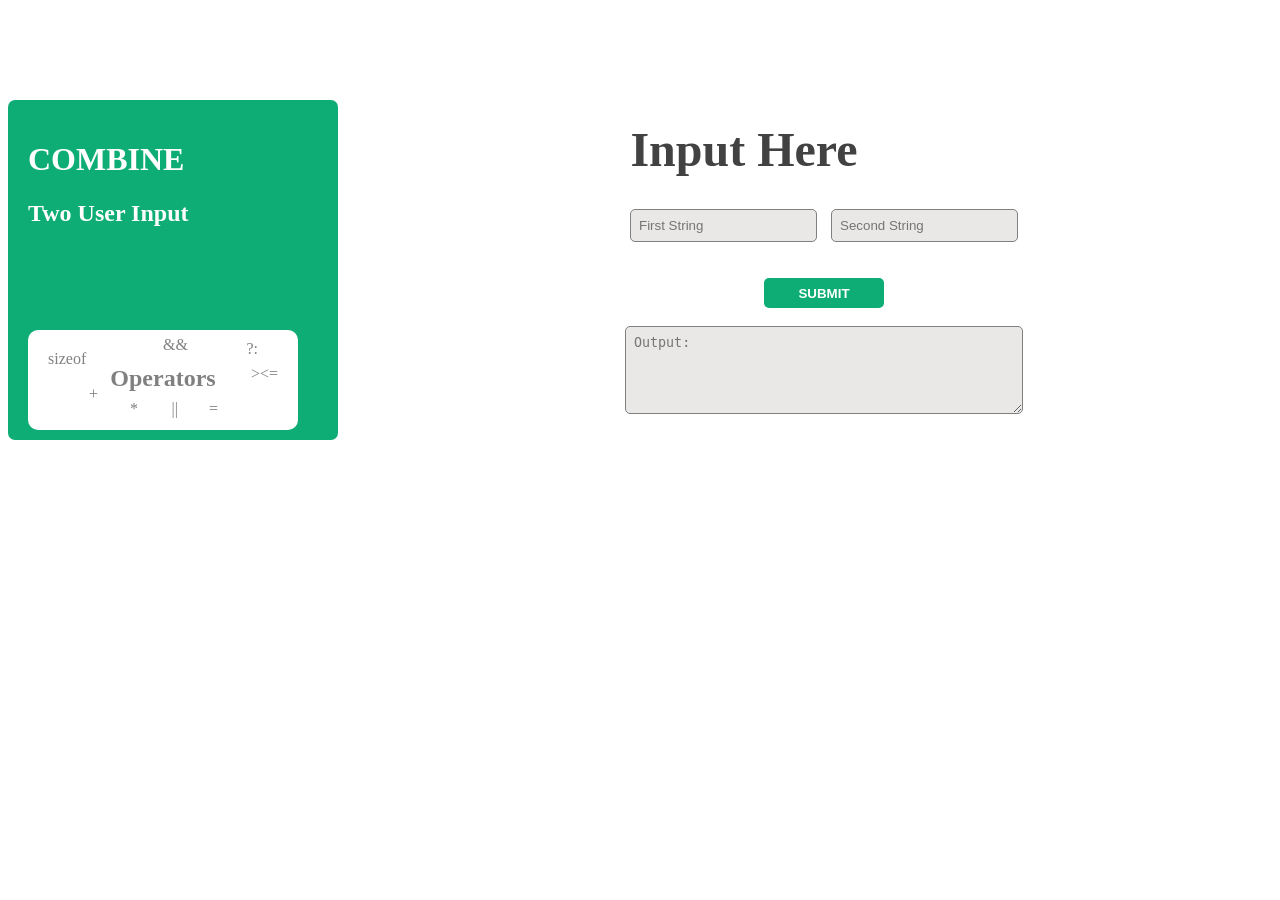
<file: index.html>
<!DOCTYPE html>
<html>
<head>
    <title>Concatenate Strings</title>
    <link rel="stylesheet" href="style.css">
</head>
<body>
    <div class="container">
    <div class="combine">
        <h1>COMBINE</h1>
        <h2>Two User Input</h2><br>
        <div class="operators">
            <span class="s1">sizeof</span>
            <span class="s2">?:</span>
            <span class="s3">&&</span>
            <span class="s4">><=</span>
            <span class="s5">+</span>
            <span class="s6">*</span>
            <span class="s7">||</span>
            <span class="s8">=</span>
            <h2>Operators</h2>

        </div>
    </div>
    <div class="calculate">
    <h1>Input Here</h1>
    <span>
    <input type="text" id="str1" placeholder="First String">
    <input type="text" id="str2" placeholder="Second String">
    </span>
    <br><br>
    <button onclick="concatenate()"><b>SUBMIT</b></button><br>
    <textarea id="result" placeholder="Output:"></textarea>
    </div>
    </div>
    <script src="script.js"></script>

</body>
</html>
</file>
<file: style.css>
.combine{
        height: 300px;
        width: 290px;
        background-color: rgb(14, 173, 117);
        color: white;
        position: relative;
        padding: 20px;
        font-size: 1rem;
        border-radius: 7px;
    }

    .operators{
        height:100px;
        width:270px;
        background-color: white;
        color: gray;
        position:absolute;
        bottom: 10px;
        left:20px;
        border-radius: 10px;
    }

    .operators h2{
        text-align: center;
        margin-top:35px;
    }

    .s1{
        position: absolute;
        top: 20px;
        left:20px;
    }

    .s2{
        position: absolute;
        top: 10px;
        right:40px;
    }

    .s3{
        position: absolute;
        top: 6px;
        right: 110px;
    }

     .s4{
        position: absolute;
        top: 35px;
        right:20px;
    }

     .s5{
        position: absolute;
        top: 55px;
        right:200px;
    }

    
     .s6{
        position: absolute;
        top: 70px;
        right:160px;
    }

     .s7{
        position: absolute;
        top: 70px;
        right:120px;
    }

       .s8{
        position: absolute;
        top: 70px;
        right:80px;
    }
    .calculate{
        width: 50%;
        display: flex;
        flex-direction: column;
        align-items: center;
        position: relative;
        left: 500px;
        bottom: 350px;
    }

    .calculate h1{
        font-size: 3rem;
        color: rgb(66, 66, 66);
        position: relative;
        right: 80px;
    }

    textarea{
        width: 380px;
        height: 70px;
        padding: 8px;
        background-color: rgb(234, 231, 231);
        border: 1px solid gray;
        border-radius: 5px;
    }

    .container{
        margin-top: 100px;
    }

    input[type="text"]{
        padding: 8px;
        background-color: rgb(234, 231, 231);
        border: 1px solid gray;
        border-radius: 5px;
    }

    #str2{
        margin-left: 10px;
    }

    button{
        background-color: rgb(14, 173, 117);
        color: white;
        padding: 5px;
        border-radius: 5px;
        border: none;
        width: 120px;
        height: 30px;
    }
</file>
